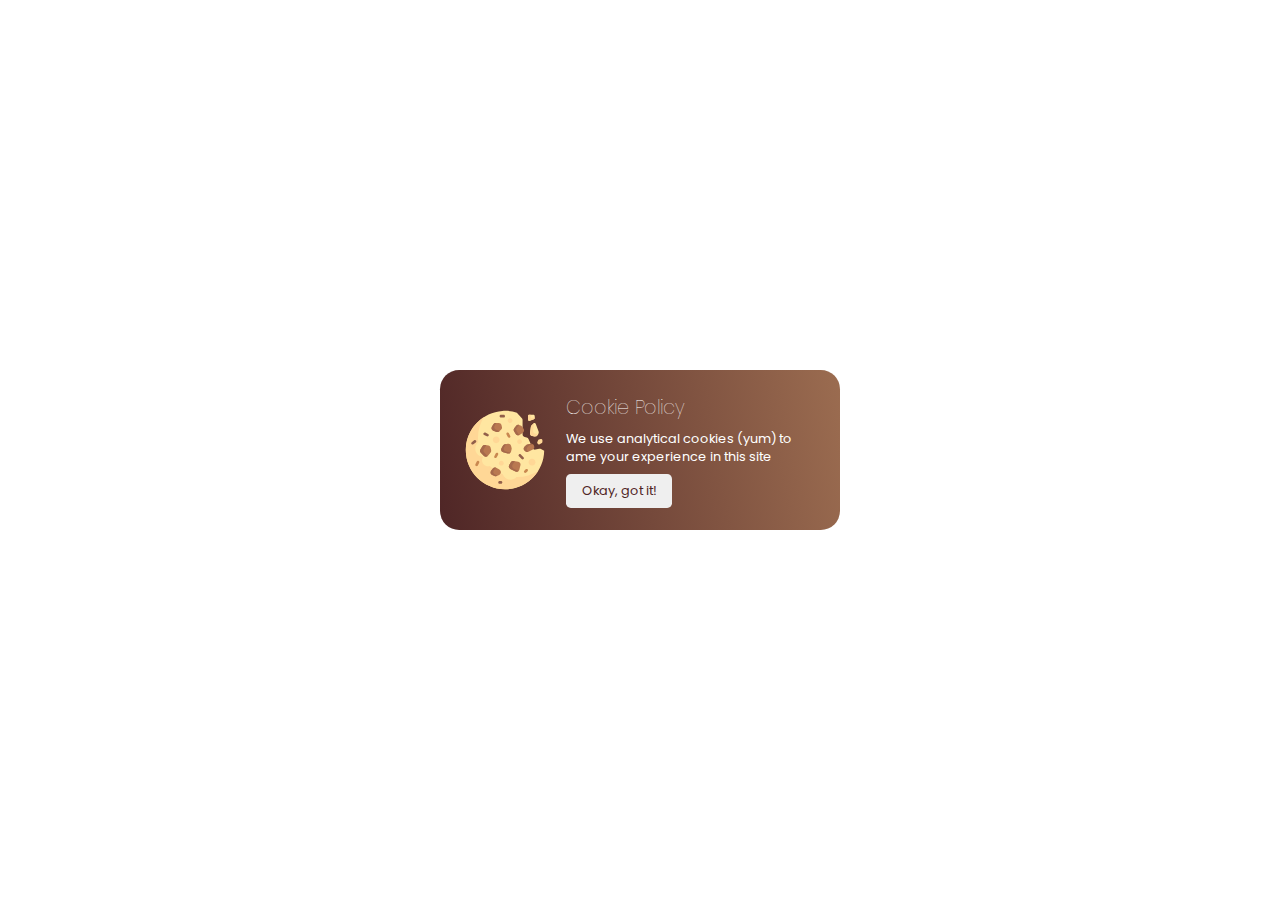
<file: Cookie Popup Starter/index.html>
<!DOCTYPE html>
<html lang="en">
  <head>
    <meta charset="UTF-8" />
    <meta http-equiv="X-UA-Compatible" content="IE=edge" />
    <meta name="viewport" content="width=device-width, initial-scale=1.0" />
    <title>Cookie Popup</title>
    <link rel="preconnect" href="https://fonts.googleapis.com" />
    <link rel="preconnect" href="https://fonts.gstatic.com" crossorigin />
    <link
      href="https://fonts.googleapis.com/css2?family=Poppins:wght@300;400&display=swap"
      rel="stylesheet"
    />
    <link rel="stylesheet" href="./style.css" />
  </head>
  <body>
    <div class="cookie-container">
      <svg
        class="cookie"
        width="98"
        height="98"
        viewBox="0 0 98 98"
        fill="none"
        xmlns="http://www.w3.org/2000/svg"
      >
        <g id="cookies-svgrepo-com 1" clip-path="url(#clip0_1_4)">
          <g>
            <path
              id="Vector"
              d="M91.8045 47.5377L87.1455 48.4694C85.5951 48.7795 84.0369 47.9731 83.3947 46.5282L78.4042 35.2991C77.9817 34.3484 77.1449 33.6456 76.1358 33.3931L73.5359 32.7433C72.0315 32.3672 70.9763 31.0157 70.9763 29.4649V11.4467C70.9763 10.6047 70.6618 9.79291 70.0947 9.17046L63.8177 2.28251C58.1584 0.490378 52.0579 -0.309126 45.7154 0.108522C21.3389 1.71442 1.5917 21.5441 0.104278 45.9279C-1.6312 74.382 20.9314 98 49.0105 98C75.7926 98 97.5423 76.5099 97.9894 49.8343L93.9787 47.829C93.3065 47.4927 92.5414 47.3903 91.8045 47.5377Z"
              fill="#FFE6A1"
            />
            <g id="Group">
              <path
                id="Vector_2"
                d="M64.2174 82.793C63.92 82.793 63.6269 82.7759 63.3308 82.7706C61.4742 84.8533 58.7788 86.1722 55.7691 86.1722C51.3361 86.1722 47.5777 83.3222 46.2001 79.3586C40.1366 76.9589 34.6673 73.3888 30.0709 68.9198C29.3755 69.1294 28.6534 69.2757 27.8896 69.2757C23.6904 69.2757 20.2862 65.8715 20.2862 61.6722C20.2862 60.2057 20.7211 58.8484 21.4404 57.687C21.3889 57.5949 21.334 57.5055 21.2829 57.4131C16.0087 57.0555 11.8381 52.6752 11.8381 47.3103C11.8381 44.1484 13.2863 41.3261 15.5547 39.4668C15.3397 37.6042 15.2174 35.7135 15.2174 33.793C15.2174 24.1559 18.0108 15.1764 22.8157 7.59825C9.11365 16.2858 0.0105591 31.5751 0.0105591 49C0.0105591 76.062 21.9486 98 49.0106 98C66.4354 98 81.7246 88.8969 90.4123 75.1949C82.8342 79.9998 73.8547 82.793 64.2174 82.793Z"
                fill="#FFD796"
              />
              <path
                id="Vector_3"
                d="M38.0279 40.5517C40.3608 40.5517 42.252 38.6605 42.252 36.3276C42.252 33.9946 40.3608 32.1034 38.0279 32.1034C35.6949 32.1034 33.8037 33.9946 33.8037 36.3276C33.8037 38.6605 35.6949 40.5517 38.0279 40.5517Z"
                fill="#FFD796"
              />
              <path
                id="Vector_4"
                d="M82.8037 68.431C85.1367 68.431 87.0279 66.5398 87.0279 64.2068C87.0279 61.8739 85.1367 59.9827 82.8037 59.9827C80.4708 59.9827 78.5796 61.8739 78.5796 64.2068C78.5796 66.5398 80.4708 68.431 82.8037 68.431Z"
                fill="#FFD796"
              />
              <path
                id="Vector_5"
                d="M44.364 68.431C45.997 68.431 47.3209 67.1072 47.3209 65.4741C47.3209 63.8411 45.997 62.5173 44.364 62.5173C42.731 62.5173 41.4072 63.8411 41.4072 65.4741C41.4072 67.1072 42.731 68.431 44.364 68.431Z"
                fill="#FFD796"
              />
              <path
                id="Vector_6"
                d="M67.1744 41.3964C68.8075 41.3964 70.1313 40.0726 70.1313 38.4395C70.1313 36.8065 68.8075 35.4827 67.1744 35.4827C65.5414 35.4827 64.2176 36.8065 64.2176 38.4395C64.2176 40.0726 65.5414 41.3964 67.1744 41.3964Z"
                fill="#FFD796"
              />
              <path
                id="Vector_7"
                d="M55.3469 15.2068C56.9799 15.2068 58.3037 13.883 58.3037 12.25C58.3037 10.617 56.9799 9.29315 55.3469 9.29315C53.7138 9.29315 52.39 10.617 52.39 12.25C52.39 13.883 53.7138 15.2068 55.3469 15.2068Z"
                fill="#FFD796"
              />
            </g>
            <g id="Group_2">
              <path
                id="Vector_8"
                d="M46.5517 43.5231L44.5984 46.7787C43.4308 48.7246 44.4752 51.2454 46.6765 51.7957L52.4907 53.2492C54.3014 53.7019 56.1362 52.6011 56.5887 50.7904L57.2538 48.1299C57.3884 47.5916 57.3884 47.0289 57.2538 46.4907L56.5506 43.6776C56.1132 41.9275 54.3783 40.8296 52.6095 41.1834L48.7868 41.9478C47.8531 42.1348 47.0417 42.7068 46.5517 43.5231Z"
                fill="#B97850"
              />
              <path
                id="Vector_9"
                d="M56.3045 64.4413L54.2673 67.8365C53.2546 69.5245 53.8931 71.7175 55.6537 72.5977L62.1389 75.8403C64.0725 76.8073 66.4042 75.7347 66.9286 73.6375L67.5967 70.9654L68.3774 67.8419C68.8634 65.8979 67.5607 63.9603 65.5767 63.6769L59.6797 62.8343C58.3341 62.6421 57.0039 63.2755 56.3045 64.4413Z"
                fill="#B97850"
              />
              <path
                id="Vector_10"
                d="M20.7509 44.2834L18.2648 48.4271C17.467 49.7568 17.6766 51.4588 18.7729 52.5554L22.6857 56.4683C24.1099 57.8926 26.4558 57.7626 27.7141 56.1898L31.0685 51.9967C31.7273 51.1732 31.9639 50.0893 31.708 49.066L30.9429 46.0058C30.6262 44.7387 29.6079 43.7679 28.3274 43.5116L24.3113 42.7085C22.911 42.4283 21.4857 43.0587 20.7509 44.2834Z"
                fill="#B97850"
              />
              <path
                id="Vector_11"
                d="M34.5088 16.8474L32.5917 20.0427C31.4794 21.8965 32.3699 24.3036 34.4208 24.9873L38.581 26.3741C39.7953 26.7787 41.134 26.4627 42.0391 25.5577L44.2784 23.3184C45.1177 22.4791 45.4552 21.2608 45.1673 20.1093L44.5816 17.7667C44.2055 16.2621 42.8538 15.2066 41.303 15.2066H37.4063C36.2196 15.2068 35.1196 15.8297 34.5088 16.8474Z"
                fill="#B97850"
              />
              <path
                id="Vector_12"
                d="M75.3214 42.965L73.3655 44.921C72.0459 46.2405 72.0459 48.3802 73.3655 49.7L74.3227 50.6572C75.3513 51.6858 76.9224 51.9408 78.2235 51.2902L83.7584 48.5228C85.175 47.8144 85.9098 46.2173 85.5257 44.6807L85.2749 43.678C84.8376 41.9279 83.1027 40.83 81.3339 41.1838L77.0485 42.0409C76.3941 42.1714 75.7933 42.4932 75.3214 42.965Z"
                fill="#B97850"
              />
              <path
                id="Vector_13"
                d="M62.7562 18.8451L60.512 21.8375C59.6876 22.9366 59.6108 24.4257 60.3177 25.6038L62.3943 29.0646C63.3869 30.7192 65.5611 31.208 67.1664 30.1379L71.3831 27.3267C72.9974 26.2506 73.376 24.0393 72.2121 22.4874L69.9198 19.431C69.5073 18.8811 68.9371 18.4699 68.285 18.2527L66.5282 17.667C65.1482 17.2067 63.6288 17.6813 62.7562 18.8451Z"
                fill="#B97850"
              />
              <path
                id="Vector_14"
                d="M33.8385 72.2339L31.632 74.992C30.2154 76.7627 30.9104 79.3984 33.0158 80.2408L35.9798 81.4263C36.7856 81.7487 37.6842 81.7487 38.4899 81.4263L41.8161 80.0957C43.809 79.2987 44.5636 76.8695 43.373 75.0835L42.8017 74.2266C42.4753 73.7372 42.0272 73.3417 41.5013 73.0785L37.989 71.3224C36.5632 70.6098 34.8338 70.9897 33.8385 72.2339Z"
                fill="#B97850"
              />
            </g>
            <g id="Group_3">
              <path
                id="Vector_15"
                d="M26.8788 56.0669L22.9661 52.1542C21.8697 51.0578 21.6599 49.3556 22.4579 48.0261L24.9441 43.8824C25.1561 43.529 25.4364 43.2421 25.7462 42.9956L24.3115 42.7089C22.9111 42.4288 21.4857 43.0593 20.7509 44.2837L18.2648 48.4275C17.467 49.7572 17.6766 51.4592 18.7729 52.5558L22.6857 56.4685C24.0058 57.7886 26.107 57.7568 27.4105 56.4951C27.2237 56.3712 27.0438 56.2321 26.8788 56.0669Z"
                fill="#A5694B"
              />
              <path
                id="Vector_16"
                d="M41.9655 25.1711L37.8052 23.7845C35.7545 23.1008 34.8637 20.6937 35.9762 18.8399L37.8933 15.6446C37.9907 15.4819 38.1195 15.3481 38.2403 15.2068H37.4062C36.2193 15.2068 35.1192 15.8297 34.5085 16.8476L32.5913 20.0427C31.4789 21.8965 32.3693 24.3036 34.4204 24.9873L38.5806 26.3741C39.7949 26.7787 41.1336 26.4627 42.0388 25.5577L42.3536 25.2428C42.2242 25.2161 42.0929 25.2136 41.9655 25.1711Z"
                fill="#A5694B"
              />
              <path
                id="Vector_17"
                d="M55.6969 52.2776L49.8828 50.8241C47.6812 50.2736 46.6369 47.753 47.8047 45.8072L49.758 42.5515C49.9905 42.1639 50.2995 41.8368 50.6557 41.5744L48.7868 41.9482C47.8533 42.1348 47.0415 42.707 46.5517 43.5235L44.5984 46.7791C43.4308 48.725 44.4752 51.2458 46.6765 51.7961L52.4907 53.2496C53.7155 53.5559 54.9405 53.1401 55.7519 52.2859C55.7335 52.2813 55.7153 52.2822 55.6969 52.2776Z"
                fill="#A5694B"
              />
              <path
                id="Vector_18"
                d="M65.5507 28.7724L63.4741 25.3116C62.7673 24.1335 62.844 22.6447 63.6684 21.5453L65.9126 18.553C66.1584 18.2251 66.4635 17.9683 66.7943 17.7552L66.528 17.6666C65.148 17.2067 63.6286 17.6813 62.7558 18.8449L60.5117 21.8372C59.6873 22.9364 59.6106 24.4254 60.3175 25.6035L62.394 29.0643C63.3834 30.7132 65.5457 31.2023 67.1493 30.1463C66.5068 29.8789 65.9379 29.4176 65.5507 28.7724Z"
                fill="#A5694B"
              />
              <path
                id="Vector_19"
                d="M77.0347 50.4321C75.715 49.1123 75.715 46.9728 77.0347 45.6531L78.9907 43.6971C79.4623 43.2255 80.0632 42.9037 80.7176 42.773L84.3246 42.0516C83.5529 41.3181 82.4509 40.96 81.3337 41.1835L77.0483 42.0407C76.3941 42.1716 75.7933 42.4931 75.3214 42.9648L73.3655 44.9207C72.0459 46.2405 72.0459 48.38 73.3655 49.6998L74.3227 50.657C75.2876 51.6219 76.7231 51.8747 77.9718 51.3696L77.0347 50.4321Z"
                fill="#A5694B"
              />
              <path
                id="Vector_20"
                d="M59.8399 72.3143C58.0794 71.434 57.4406 69.241 58.4536 67.553L60.4907 64.158C60.7579 63.713 61.1355 63.3756 61.552 63.1021L59.6801 62.8347C58.3341 62.6423 57.004 63.2755 56.3046 64.4413L54.2675 67.8365C53.2548 69.5245 53.8933 71.7175 55.6539 72.5977L62.1391 75.8403C63.4317 76.4867 64.8904 76.2077 65.8797 75.3345L59.8399 72.3143Z"
                fill="#A5694B"
              />
              <path
                id="Vector_21"
                d="M39.359 80.8615L36.3951 79.6759C34.2898 78.8339 33.5948 76.1979 35.0113 74.4272L37.2178 71.669C37.3579 71.4939 37.5152 71.3408 37.6814 71.2006C36.3212 70.6798 34.764 71.0768 33.8385 72.2339L31.632 74.992C30.2154 76.7627 30.9104 79.3984 33.0158 80.2408L35.9798 81.4263C36.7856 81.7487 37.6842 81.7487 38.4899 81.4263L39.6722 80.9534C39.5675 80.9229 39.4609 80.9023 39.359 80.8615Z"
                fill="#A5694B"
              />
            </g>
            <path
              id="Vector_22"
              d="M13.5258 69.2741C13.2725 69.2741 13.0141 69.2165 12.7718 69.0959C11.9369 68.6785 11.5985 67.6638 12.0162 66.8289L13.7059 63.4496C14.1235 62.6147 15.1357 62.2798 15.9729 62.694C16.8078 63.1116 17.1462 64.1261 16.7286 64.961L15.0388 68.3402C14.7427 68.9325 14.1463 69.2741 13.5258 69.2741Z"
              fill="#C98850"
            />
            <path
              id="Vector_23"
              d="M43.9415 91.2413H42.2517C41.3186 91.2413 40.562 90.4856 40.562 89.5515C40.562 88.6176 41.3186 87.8618 42.2517 87.8618H43.9415C44.8746 87.8618 45.6312 88.6175 45.6312 89.5515C45.6312 90.4856 44.8746 91.2413 43.9415 91.2413Z"
              fill="#925F4A"
            />
            <path
              id="Vector_24"
              d="M37.1812 59.1378C36.928 59.1378 36.6696 59.0802 36.4273 58.9596C35.5924 58.542 35.254 57.5273 35.6716 56.6926L37.3613 53.3133C37.778 52.4801 38.7904 52.1435 39.6284 52.5577C40.4633 52.9753 40.8017 53.9898 40.384 54.8247L38.6943 58.204C38.3982 58.7964 37.8016 59.1378 37.1812 59.1378Z"
              fill="#C98850"
            />
            <g id="Group_4">
              <path
                id="Vector_25"
                d="M27.0434 32.1034C26.7902 32.1034 26.5318 32.0458 26.2895 31.9252L22.9102 30.2355C22.0753 29.8178 21.7369 28.8034 22.1545 27.9685C22.5712 27.1353 23.5843 26.7969 24.4215 27.2128L27.8008 28.9023C28.6357 29.32 28.9741 30.3344 28.5565 31.1694C28.2604 31.7618 27.6638 32.1034 27.0434 32.1034Z"
                fill="#925F4A"
              />
              <path
                id="Vector_26"
                d="M47.321 8.4481H43.9417C43.0086 8.4481 42.252 7.69243 42.252 6.75837C42.252 5.82431 43.0086 5.06863 43.9417 5.06863H47.321C48.2541 5.06863 49.0107 5.82431 49.0107 6.75837C49.0107 7.69243 48.2541 8.4481 47.321 8.4481Z"
                fill="#925F4A"
              />
            </g>
            <path
              id="Vector_27"
              d="M54.0813 33.793C53.4607 33.793 52.8643 33.4515 52.5682 32.8591L50.8785 29.4798C50.4608 28.6449 50.7992 27.6301 51.6341 27.2128C52.4708 26.7969 53.4846 27.1353 53.9011 27.9685L55.5909 31.3478C56.0085 32.1827 55.6701 33.1975 54.8352 33.6148C54.5925 33.7354 54.3345 33.793 54.0813 33.793Z"
              fill="#C98850"
            />
            <g id="Group_5">
              <path
                id="Vector_28"
                d="M7.711 42.0667C7.4838 41.9547 7.27766 41.7888 7.11324 41.5734C6.54859 40.83 6.69387 39.7702 7.43748 39.2057L10.4468 36.9211C11.1896 36.3563 12.2487 36.5029 12.8145 37.2454C13.3791 37.9888 13.2338 39.0486 12.4902 39.613L9.48112 41.8975C8.95342 42.2979 8.26742 42.3408 7.711 42.0667Z"
                fill="#925F4A"
              />
              <path
                id="Vector_29"
                d="M70.9761 60.8276C70.5437 60.8276 70.1113 60.6626 69.7815 60.3326L66.4023 56.9533C65.7423 56.2933 65.7423 55.2239 66.4023 54.564C67.0622 53.904 68.1316 53.904 68.7916 54.564L72.1709 57.9433C72.8308 58.6032 72.8308 59.6726 72.1709 60.3326C71.8407 60.6626 71.4083 60.8276 70.9761 60.8276Z"
                fill="#925F4A"
              />
            </g>
            <path
              id="Vector_30"
              d="M74.3554 77.7242C73.9231 77.7242 73.4907 77.5592 73.1609 77.2292C72.5009 76.5692 72.5009 75.4998 73.1609 74.8399L74.8506 73.1501C75.5106 72.4902 76.58 72.4902 77.2399 73.1501C77.8999 73.8101 77.8999 74.8795 77.2399 75.5395L75.5502 77.2292C75.22 77.5592 74.7878 77.7242 74.3554 77.7242Z"
              fill="#C98850"
            />
          </g>
          <g id="crumbs">
            <g id="Group_6">
              <path
                id="Vector_31"
                d="M77.7346 6.75855V11.0215C77.7346 12.2171 78.9418 13.0344 80.0518 12.5903L85.1208 10.5627C85.7622 10.3061 86.1829 9.68477 86.1829 8.99398V6.75855C86.1829 5.82545 85.4263 5.06882 84.4932 5.06882H79.4242C78.4912 5.06882 77.7346 5.82545 77.7346 6.75855Z"
                fill="#FFE6A1"
              />
              <path
                id="Vector_32"
                d="M81.347 20.0793L80.2688 27.6272C80.0152 29.4027 81.1929 31.0671 82.9514 31.4187L86.0458 32.0376C87.3887 32.3063 88.7607 31.7378 89.5204 30.5984L90.6842 28.8528C91.2869 27.9484 91.4182 26.8093 91.0366 25.7918L87.5114 16.3916C87.0729 15.2225 85.5732 14.8977 84.6903 15.7807L82.3031 18.1677C81.7859 18.6847 81.4506 19.3556 81.347 20.0793Z"
                fill="#FFE6A1"
              />
            </g>
            <g id="Group_7">
              <path
                id="Vector_33"
                d="M89.818 29.0361L86.7235 28.4173C84.9649 28.0655 83.7874 26.401 84.041 24.6258L85.1192 17.078C85.2154 16.4049 85.5294 15.7901 85.986 15.2897C85.5274 15.2666 85.0566 15.4141 84.6904 15.7801L82.303 18.1673C81.786 18.6843 81.4505 19.3552 81.3473 20.0789L80.2691 27.6266C80.0155 29.4023 81.1932 31.0666 82.9517 31.4182L86.0461 32.037C87.3889 32.3054 88.7611 31.7373 89.5208 30.5978L90.5388 29.0708C90.2992 29.0756 90.0594 29.0846 89.818 29.0361Z"
                fill="#FFD796"
              />
              <path
                id="Vector_34"
                d="M83.4311 9.21085C82.3212 9.65472 81.114 8.83741 81.114 7.64208V5.06882H79.4242C78.4911 5.06882 77.7345 5.82545 77.7345 6.75855V11.0215C77.7345 12.2171 78.9417 13.0344 80.0517 12.5903L85.1207 10.5627C85.7621 10.3061 86.1828 9.68496 86.1828 8.99398V8.11026L83.4311 9.21085Z"
                fill="#FFD796"
              />
              <path
                id="Vector_35"
                d="M90.4047 36.8501L89.4059 38.8476C89.1682 39.3233 89.1682 39.8831 89.4059 40.3588L89.8616 41.2706C90.3162 42.1796 91.4645 42.4847 92.3101 41.921L95.034 40.1052C95.5041 39.7916 95.7864 39.2641 95.7864 38.6993V36.8788C95.7864 35.7256 94.6566 34.9112 93.5625 35.276L91.3814 36.0029C90.9565 36.1444 90.6051 36.4491 90.4047 36.8501Z"
                fill="#FFD796"
              />
            </g>
          </g>
        </g>
      </svg>
      <div class="text">
        <h2 class="cookie-title">Cookie Policy</h2>
        <p class="cookie-subtitle">
          We use analytical cookies (yum) to ame your experience in this site
        </p>
        <button>Okay, got it!</button>
      </div>
    </div>
    <script
      src="https://cdnjs.cloudflare.com/ajax/libs/gsap/3.8.0/gsap.min.js"
      integrity="sha512-eP6ippJojIKXKO8EPLtsUMS+/sAGHGo1UN/38swqZa1ypfcD4I0V/ac5G3VzaHfDaklFmQLEs51lhkkVaqg60Q=="
      crossorigin="anonymous"
      referrerpolicy="no-referrer"
    ></script>
    <script src="app.js"></script>
  </body>
</html>
</file>
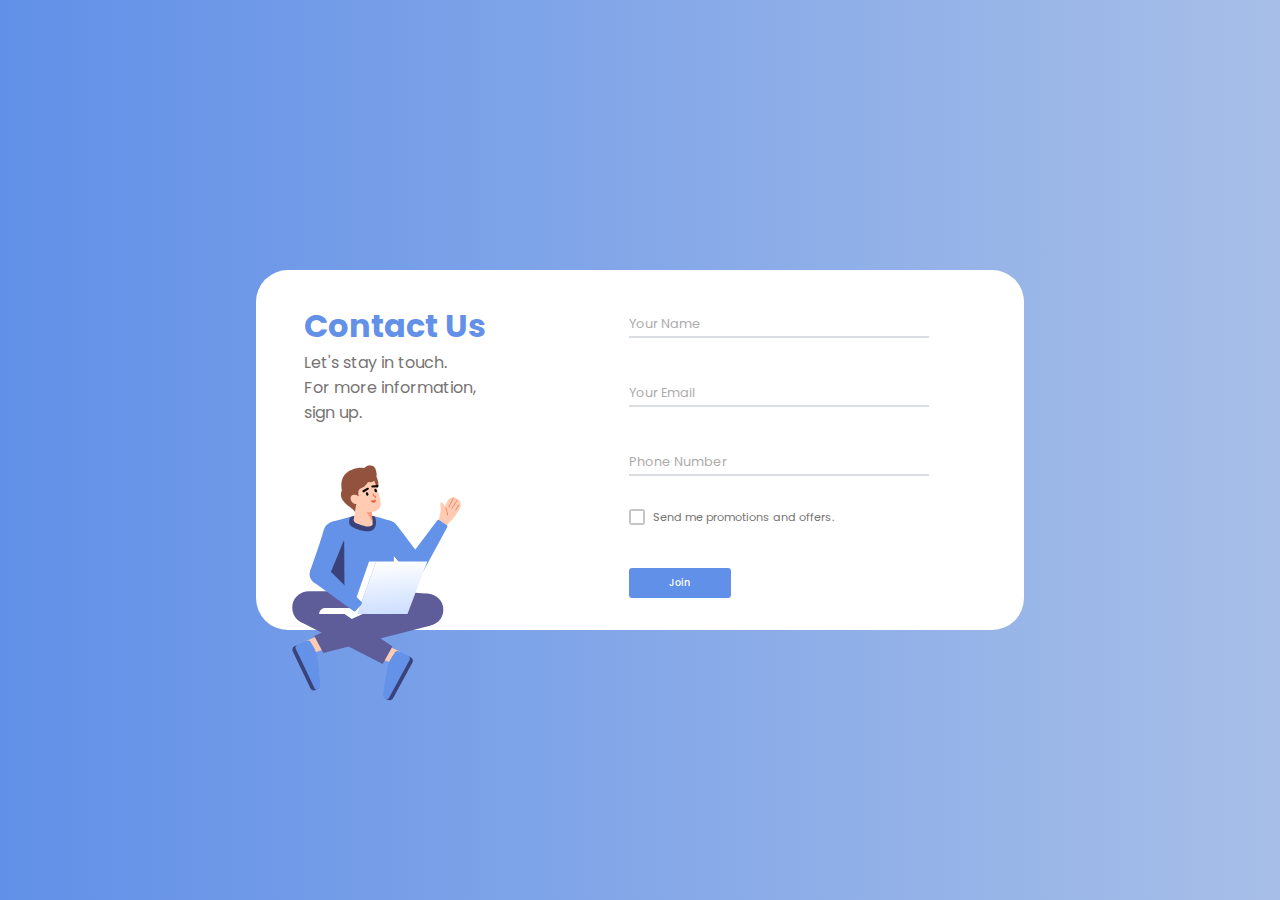
<file: Forms Starter/index.html>
<!DOCTYPE html>
<html lang="en">
  <head>
    <meta charset="UTF-8" />
    <meta http-equiv="X-UA-Compatible" content="IE=edge" />
    <meta name="viewport" content="width=device-width, initial-scale=1.0" />
    <link rel="preconnect" href="https://fonts.googleapis.com" />
    <link rel="preconnect" href="https://fonts.gstatic.com" crossorigin />
    <link
      href="https://fonts.googleapis.com/css2?family=Poppins:wght@400;500&display=swap"
      rel="stylesheet"
    />
    <link rel="stylesheet" href="./style.css" />
    <title>Forms</title>
  </head>
  <body>
    <form>
      <div class="contact-left">
        <h1 class="title">Contact Us</h1>
        <p class="description">
          Let's stay in touch.<br />
          For more information, <br />
          sign up.
        </p>
      </div>
      <div class="contact-right">
        <div class="input-container">
          <p class="placeholder">Your Name</p>
          <input
            type="text"
            name="name"
            autocomplete="false"
            class="input-name input"
          />
          <svg
            class="line-svg"
            height="2"
            viewBox="0 0 300 2"
            fill="none"
            xmlns="http://www.w3.org/2000/svg"
          >
            <path
              class="elastic-line"
              d="M0 0.999512C0 0.999512 60.5 0.999512 150 0.999512C239.5 0.999512 300 0.999512 300 0.999512"
              stroke="#D1D4DA"
              stroke-width="2"
            />
          </svg>
        </div>
        <div class="input-container">
          <p class="placeholder">Your Email</p>
          <input
            type="email"
            name="email"
            autocomplete="false"
            class="input-email input"
          />
          <svg
            class="line-svg"
            height="2"
            viewBox="0 0 300 2"
            fill="none"
            xmlns="http://www.w3.org/2000/svg"
          >
            <path
              class="elastic-line"
              d="M0 0.999512C0 0.999512 60.5 0.999512 150 0.999512C239.5 0.999512 300 0.999512 300 0.999512"
              stroke="#D1D4DA"
              stroke-width="2"
            />
          </svg>
        </div>
        <div class="input-container">
          <p class="placeholder">Phone Number</p>
          <input
            type="tel"
            name="tel"
            autocomplete="false"
            class="input-number input"
          />
          <svg
            class="line-svg"
            height="2"
            viewBox="0 0 300 2"
            fill="none"
            xmlns="http://www.w3.org/2000/svg"
          >
            <path
              class="elastic-line"
              d="M0 0.999512C0 0.999512 60.5 0.999512 150 0.999512C239.5 0.999512 300 0.999512 300 0.999512"
              stroke="#D1D4DA"
              stroke-width="2"
            />
          </svg>
        </div>
        <div class="promo-container">
          <div class="checkbox-container">
            <span class="checkmark"></span>
            <div class="checkbox-fill"></div>
            <input type="checkbox" class="checkbox" name="checkbox" id="" />
            <svg
              width="19"
              height="16"
              viewBox="0 0 19 16"
              fill="none"
              xmlns="http://www.w3.org/2000/svg"
              class="tick-mark"
            >
              <path
                class="elastic-line"
                d="M2 8.5L6.5 13L17.5 2"
                stroke="white"
                stroke-width="4"
              />
            </svg>
          </div>
          <label for="checkbox" class="checkbox-label"
            >Send me promotions and offers.</label
          >
        </div>
        <button>Join</button>
      </div>
      <svg
        id="character"
        width="241"
        height="336"
        viewBox="0 0 241 336"
        fill="none"
        xmlns="http://www.w3.org/2000/svg"
      >
        <g>
          <path
            id="Vector"
            d="M6.93007 256.814L36.743 319.182L33.0458 320.95C31.7976 321.546 30.3642 321.623 29.0604 321.162C27.7565 320.702 26.6886 319.742 26.0927 318.495L0.776193 265.535C0.180297 264.288 0.103706 262.854 0.563854 261.55C1.0247 260.246 1.98468 259.179 3.23217 258.582L6.93007 256.814Z"
            fill="#3A4279"
          />
          <path
            id="Vector_2"
            d="M39.3886 242.73L18.8135 251.236L30.3562 267.559L48.5964 261.993L39.3886 242.73Z"
            fill="#FFCCB3"
          />
          <path
            id="Vector_3"
            d="M26.2462 251.887C26.2462 251.887 34.279 264.295 35.4909 271.227C36.7022 278.16 40.8526 313.227 39.736 316.388C38.9333 318.66 36.0179 319.635 34.1683 319.842C33.7624 319.885 33.3531 319.801 32.9974 319.601C32.6416 319.401 32.3562 319.095 32.1822 318.726L5.11971 262.113C4.66722 261.168 4.60389 260.084 4.94222 259.093C5.28124 258.102 5.99478 257.284 6.93109 256.814C10.6749 254.933 16.4021 252.114 18.8135 251.236C22.5406 249.88 25.0008 249.888 26.2462 251.887Z"
            fill="#6392E8"
          />
          <path
            id="Vector_4"
            d="M171.896 281.568L143.936 333.181C143.278 334.397 142.163 335.301 140.838 335.695C139.512 336.089 138.084 335.94 136.869 335.282L133.265 333.33L166.191 272.548L169.795 274.501C171.011 275.159 171.916 276.274 172.31 277.599C172.704 278.924 172.556 280.352 171.896 281.568Z"
            fill="#3A4279"
          />
          <path
            id="Vector_5"
            d="M134.488 256.843L154.607 266.377L142.254 282.096L124.318 275.616L134.488 256.843Z"
            fill="#FFCCB3"
          />
          <path
            id="Vector_6"
            d="M147.15 266.652C147.15 266.652 138.5 278.637 136.94 285.499C135.38 292.362 129.463 327.174 130.418 330.388C131.105 332.698 133.967 333.819 135.804 334.118C136.207 334.182 136.62 334.119 136.986 333.937C137.351 333.756 137.651 333.465 137.844 333.105L167.733 277.931C168.232 277.011 168.351 275.931 168.063 274.925C167.774 273.917 167.103 273.064 166.192 272.547C162.548 270.48 156.97 267.375 154.606 266.377C150.952 264.834 148.495 264.717 147.15 266.652Z"
            fill="#6392E8"
          />
          <path
            id="Vector_7"
            d="M195.099 183.321C195.099 183.321 202.801 221.569 196.824 229.063L44.5191 268.062L31.5312 243.734L120.47 203.376L138.282 178.962L195.099 183.321Z"
            fill="#5E5D9A"
          />
          <path
            id="Vector_8"
            d="M83.8226 181.09C83.8226 181.09 40.7559 178.754 19.4095 180.63C5.66418 181.838 0.709057 217.012 11.6781 223.411L129.4 283.687L143.272 258.619L67.3311 207.215L121.661 199.573L83.8226 181.09Z"
            fill="#5E5D9A"
          />
          <path
            id="Vector_9"
            d="M23.0297 226.405C35.7482 226.405 46.0587 216.095 46.0587 203.376C46.0587 190.657 35.7482 180.347 23.0297 180.347C10.3105 180.347 0 190.657 0 203.376C0 216.095 10.3105 226.405 23.0297 226.405Z"
            fill="#5E5D9A"
          />
          <path
            id="Vector_10"
            d="M192.998 229.379C205.717 229.379 216.028 219.069 216.028 206.349C216.028 193.631 205.717 183.32 192.998 183.32C180.279 183.32 169.969 193.631 169.969 206.349C169.969 219.069 180.279 229.379 192.998 229.379Z"
            fill="#5E5D9A"
          />
          <path
            id="Vector_11"
            d="M141.342 109.706C149.635 106.928 154.106 97.9532 151.329 89.6601C148.551 81.367 139.576 76.8957 131.283 79.6733C122.99 82.4509 118.518 91.4262 121.296 99.7193C124.074 108.012 133.049 112.484 141.342 109.706Z"
            fill="#6392E8"
          />
          <path
            id="Vector_12"
            d="M139.933 122.545C139.517 120.042 138.686 115.035 137.792 110.472L133.037 88.3867C133.037 88.3867 145.806 107.259 151.689 120.404C156.046 130.255 161.1 140.295 161.936 148.789L151.903 136.822L141.172 124.033L139.933 122.545Z"
            fill="#3A4279"
          />
          <path
            id="Vector_13"
            d="M223.729 59.417L230.689 46.5684L223.729 59.417Z"
            fill="#E56441"
          />
          <path
            id="Vector_14"
            d="M228.289 61.4987L235.874 49.5327L228.289 61.4987Z"
            fill="#E56441"
          />
          <path
            id="Vector_15"
            d="M233.708 63.7991L238.043 56.5522L233.708 63.7991Z"
            fill="#E56441"
          />
          <path
            id="Vector_16"
            d="M222.009 70.7293C221.972 66.2809 219.303 60.897 219.303 60.897L222.009 70.7293Z"
            fill="#E56441"
          />
          <g id="hand">
            <path
              id="Vector_17"
              d="M129.913 97.6787C127.487 85.7009 133.193 86.01 135.092 84.1054C135.092 84.1054 142.215 78.2313 147.643 83.7071C153.388 89.499 186.322 134.491 186.322 134.491L165.715 153.443L161.842 148.821L151.808 136.855L141.077 124.065L139.744 122.609L125.267 106.211C125.267 106.211 131.285 103.984 129.913 97.6787Z"
              fill="#6392E8"
            />
            <path
              id="Vector_18"
              d="M206.904 83.8368C211.801 74.906 209.448 73.3898 211.531 68.308C213.583 63.3494 209.939 51.0583 213.428 52.734C216.916 54.4103 217.995 58.8642 217.995 58.8642C220.381 54.6442 222.578 46.8794 228.288 45.9904C234 45.1015 234.506 46.8989 237.743 49.5554C246.355 56.7207 235.373 67.4893 233.54 71.5903C232.361 74.1604 223.696 81.9969 222.736 83.7101L218.375 90.0359L206.904 83.8368Z"
              fill="#FFCCB3"
            />
            <path
              id="Vector_19"
              d="M223.729 59.417L230.689 46.5684"
              stroke="#E56441"
              stroke-width="0.94666"
              stroke-linecap="round"
            />
            <path
              id="Vector_20"
              d="M228.289 61.4987L235.874 49.5327"
              stroke="#E56441"
              stroke-width="0.94666"
              stroke-linecap="round"
            />
            <path
              id="Vector_21"
              d="M233.708 63.7991L238.043 56.5522"
              stroke="#E56441"
              stroke-width="0.94666"
              stroke-linecap="round"
            />
            <path
              id="Vector_22"
              d="M222.009 70.7293C221.972 66.2809 219.303 60.897 219.303 60.897"
              stroke="#E56441"
              stroke-width="0.94666"
              stroke-linecap="round"
            />
            <path
              id="Vector_23"
              d="M165.542 134.132L207.445 78.3291C207.711 78.0012 208.091 77.784 208.508 77.7193C208.926 77.6539 209.354 77.7458 209.707 77.9776L220.68 85.2334C221.201 85.5871 221.572 86.1217 221.722 86.7329C221.872 87.3448 221.788 87.9908 221.488 88.5443L187.791 150.688L165.542 134.132Z"
              fill="#6392E8"
            />
          </g>
          <path
            id="Vector_24"
            d="M175.722 157.701C183.472 157.701 189.754 151.419 189.754 143.669C189.754 135.92 183.472 129.637 175.722 129.637C167.972 129.637 161.689 135.92 161.689 143.669C161.689 151.419 167.972 157.701 175.722 157.701Z"
            fill="#6392E8"
          />
          <path
            id="Vector_25"
            d="M113.496 71.77C113.496 71.77 137.01 77.9928 141.047 79.6079C145.084 81.2222 145.352 87.681 145.622 92.256C145.89 96.8304 144.987 199.573 144.987 199.573L92.9462 197.572L54.0278 174.79C54.0278 174.79 55.7194 93.2682 56.2583 89.5007C56.7964 85.7332 52.5673 82.4885 57.1514 80.5922L86.619 72.808L113.496 71.77Z"
            fill="#6392E8"
          />
          <path
            id="Vector_26"
            d="M74.3373 108.371L74.7563 184.281L52.3838 159.345L63.2081 106.009L74.3373 108.371Z"
            fill="#3A4279"
          />
          <path
            id="Vector_27"
            d="M82.7832 73.9679C82.7832 73.9679 79.4543 80.6634 82.7832 85.2816C86.1122 89.8998 99.4391 94.3857 108.544 94.2541C117.648 94.1219 122.472 85.4417 118.345 73.2885L103.266 69.0518L86.6211 72.8081L82.7832 73.9679Z"
            fill="#3A4279"
          />
          <path
            id="Vector_28"
            d="M120.472 16.2686C120.472 16.2686 127.029 30.4162 120.036 33.3386C113.043 36.261 113.858 16.9549 120.472 16.2686Z"
            fill="#93523E"
          />
          <path
            id="Vector_29"
            d="M113.076 61.5408L114.973 82.929C114.973 82.929 116.792 85.7964 109.71 87.3021C105.154 88.2711 92.8863 83.4378 90.5069 81.9878C89.4947 81.4504 88.7018 80.5767 88.2646 79.5179C87.8274 78.4591 87.7724 77.2805 88.1108 76.1862C88.834 73.568 91.8309 51.7642 91.8309 51.7642L113.076 61.5408Z"
            fill="#FFCCB3"
          />
          <path
            id="Vector_30"
            d="M113.442 65.6639L102.143 60.0815L114.74 80.2919L113.442 65.6639Z"
            fill="#FF967C"
          />
          <path
            id="Vector_31"
            d="M116.708 20.3631C116.708 20.3631 123.339 36.9939 125.744 48.6612C128.171 60.4316 124.299 63.3714 119.189 65.1027C115.16 66.4678 108.725 67.5566 104.347 66.1866C96.3651 63.6874 88.5558 56.4747 86.6881 54.9933C83.7963 52.6995 80.9407 42.295 85.1795 36.4085C89.4183 30.5226 106.118 12.0248 116.708 20.3631Z"
            fill="#FFCCB3"
          />
          <path
            id="eye"
            d="M108.17 43.3188C109.052 42.9721 109.337 41.5993 108.807 40.2537C108.278 38.9074 107.134 38.0978 106.252 38.4444C105.37 38.7911 105.084 40.1639 105.613 41.5102C106.143 42.8559 107.288 43.6662 108.17 43.3188Z"
            fill="#080B09"
          />
          <path
            id="eye"
            d="M120.291 38.4621C121.173 38.1154 121.458 36.7427 120.928 35.3963C120.399 34.0507 119.255 33.2404 118.373 33.5877C117.491 33.9344 117.205 35.3072 117.735 36.6529C118.264 37.9992 119.409 38.8088 120.291 38.4621Z"
            fill="#080B09"
          />
          <path
            id="Vector_32"
            d="M115.845 40.7588C115.845 40.7588 114.768 44.0181 117.032 43.7007C119.184 43.3227 120.643 44.3857 118.764 46.5695"
            fill="#E56441"
          />
          <path
            id="Vector_33"
            d="M115.845 40.7588C115.845 40.7588 114.768 44.0181 117.032 43.7007C119.184 43.3227 120.643 44.3857 118.764 46.5695"
            stroke="#E56441"
            stroke-width="0.94666"
            stroke-linecap="round"
          />
          <path
            id="Vector_34"
            d="M118.869 49.4505L118.88 49.4478L118.891 49.4443C118.922 49.4352 118.956 49.4338 118.987 49.4415C119.019 49.4492 119.048 49.4652 119.072 49.4881C119.096 49.5104 119.113 49.5397 119.122 49.571C119.131 49.6023 119.131 49.6357 119.123 49.6677L119.116 49.6949L119.113 49.7227C118.975 51.1491 118.62 51.9963 118.189 52.4732C117.772 52.9333 117.25 53.0865 116.658 53.0412C116.05 52.9953 115.383 52.7391 114.736 52.3876C114.097 52.0402 113.503 51.6134 113.044 51.2473C113.013 51.218 112.99 51.1811 112.977 51.1408C112.963 51.0976 112.962 51.0517 112.973 51.0085C112.984 50.9646 113.007 50.925 113.038 50.8929C113.07 50.8616 113.11 50.8393 113.154 50.8289L113.157 50.8275C114.907 50.3848 117.547 49.7624 118.869 49.4505Z"
            fill="#E56441"
            stroke="#E56441"
          />
          <path
            id="eyebrow"
            d="M100.491 37.62L100.657 37.8525C100.869 38.2124 101.215 38.4742 101.62 38.58C102.023 38.6858 102.453 38.628 102.815 38.4178L108.931 34.6496C109.235 34.479 109.464 34.2013 109.572 33.8706C109.68 33.5399 109.661 33.18 109.517 32.8633C109.437 32.6656 109.318 32.486 109.164 32.3377C109.011 32.1894 108.827 32.0753 108.626 32.0029C108.426 31.9312 108.211 31.9019 107.999 31.9186C107.786 31.9353 107.579 31.9966 107.392 32.0989L101.109 35.6353C100.936 35.7223 100.782 35.8435 100.656 35.9917C100.531 36.1393 100.436 36.3113 100.378 36.4965C100.321 36.6816 100.301 36.8765 100.321 37.0701C100.339 37.2629 100.398 37.4502 100.491 37.62Z"
            fill="#080B09"
          />
          <path
            id="eyebrow"
            d="M121.622 27.9549L114.443 28.6205C114.231 28.6427 114.026 28.7096 113.841 28.8175C113.657 28.9247 113.497 29.0702 113.373 29.2435C113.25 29.4168 113.164 29.6152 113.122 29.8241C113.08 30.0336 113.083 30.2494 113.131 30.4576C113.192 30.8001 113.38 31.1071 113.657 31.3173C113.935 31.5275 114.281 31.6264 114.628 31.5937L121.802 31.2136C122.219 31.1808 122.606 30.9838 122.878 30.6671C123.15 30.3503 123.286 29.9382 123.255 29.5212L123.26 29.2358C123.24 29.043 123.181 28.8557 123.087 28.6859C122.993 28.516 122.865 28.3671 122.713 28.248C122.56 28.1283 122.384 28.0406 122.197 27.9905C122.01 27.9403 121.814 27.9278 121.622 27.9549Z"
            fill="#080B09"
          />
          <path
            id="Vector_35"
            d="M108.475 23.6813C108.475 23.6813 104.892 30.4993 98.3918 32.5216C91.8912 34.5432 95.4437 44.8029 95.4437 44.8029C95.4437 44.8029 90.9863 40.3692 85.862 42.8648C80.7384 45.3612 84.6277 55.1566 91.7068 55.2819L89.7813 66.3046C89.7813 66.3046 86.1961 61.8395 82.4258 59.4504C78.6548 57.0619 65.1093 47.7879 71.0934 35.5749C71.0934 35.5749 66.4118 18.4248 79.2514 9.53365C92.091 0.641849 103.204 3.99724 103.204 3.99724C103.204 3.99724 106.265 -0.858349 113.36 0.133651C120.455 1.12565 122.091 13.9193 119.742 18.5466C117.392 23.1738 113.563 25.1404 108.475 23.6813Z"
            fill="#93523E"
          />
          <path
            id="Vector_36"
            d="M54.9838 92.0382C64.0127 83.8028 66.6789 88.8561 69.2888 89.507C69.2888 89.507 77.9877 92.6 76.0789 100.07C74.0615 107.975 52.3823 159.345 52.3823 159.345L25.5356 151.404L27.5113 145.706L32.6223 130.95L38.0815 115.172L38.6454 113.28L45.2754 92.435C45.2754 92.435 50.2786 96.4545 54.9838 92.0382Z"
            fill="#6392E8"
          />
          <path
            id="Vector_37"
            d="M72.8654 106.29C78.5535 99.6456 77.778 89.6484 71.1341 83.9609C64.4901 78.2727 54.4928 79.0482 48.8054 85.6922C43.1172 92.3362 43.892 102.333 50.5367 108.021C57.1806 113.709 67.1772 112.934 72.8654 106.29Z"
            fill="#6392E8"
          />
          <path
            id="Vector_38"
            d="M38.9384 169.606C46.6885 169.606 52.9712 163.324 52.9712 155.574C52.9712 147.824 46.6885 141.542 38.9384 141.542C31.1889 141.542 24.9062 147.824 24.9062 155.574C24.9062 163.324 31.1889 169.606 38.9384 169.606Z"
            fill="#6392E8"
          />
          <path
            id="Vector_39"
            d="M120.028 137.319L92.9779 212.26H38.5898C38.5898 209.972 39.499 207.777 41.1168 206.159C42.7354 204.541 44.9296 203.632 47.2178 203.632H86.5657L109.923 137.319H120.028Z"
            fill="white"
          />
          <path
            id="Vector_40"
            d="M120.026 137.319H192.999L164.777 212.26H92.9766L120.026 137.319Z"
            fill="url(#paint0_linear_277_145)"
          />
          <path
            id="Vector_41"
            d="M49.7255 146.728L99.5678 195.569C99.8581 195.876 100.024 196.28 100.034 196.703C100.043 197.126 99.8964 197.537 99.6207 197.858L90.992 207.787C90.5737 208.257 89.9952 208.556 89.3686 208.624C88.7428 208.692 88.1135 208.525 87.6039 208.155L30.4014 166.62L49.7255 146.728Z"
            fill="#6392E8"
          />
        </g>
        <defs>
          <linearGradient
            id="paint0_linear_277_145"
            x1="140.498"
            y1="137.141"
            x2="153.471"
            y2="296.846"
            gradientUnits="userSpaceOnUse"
          >
            <stop stop-color="white" />
            <stop offset="1" stop-color="#94B9FF" />
          </linearGradient>
        </defs>
      </svg>

      <div class="submitted">
        <p>
          Thanks for submitting.<br />
          You'll hear from us soon 👏
        </p>
      </div>
    </form>
    <script
      src="https://cdnjs.cloudflare.com/ajax/libs/gsap/3.8.0/gsap.min.js"
      integrity="sha512-eP6ippJojIKXKO8EPLtsUMS+/sAGHGo1UN/38swqZa1ypfcD4I0V/ac5G3VzaHfDaklFmQLEs51lhkkVaqg60Q=="
      crossorigin="anonymous"
      referrerpolicy="no-referrer"
    ></script>
    <script src="./app.js"></script>
  </body>
</html>
</file>
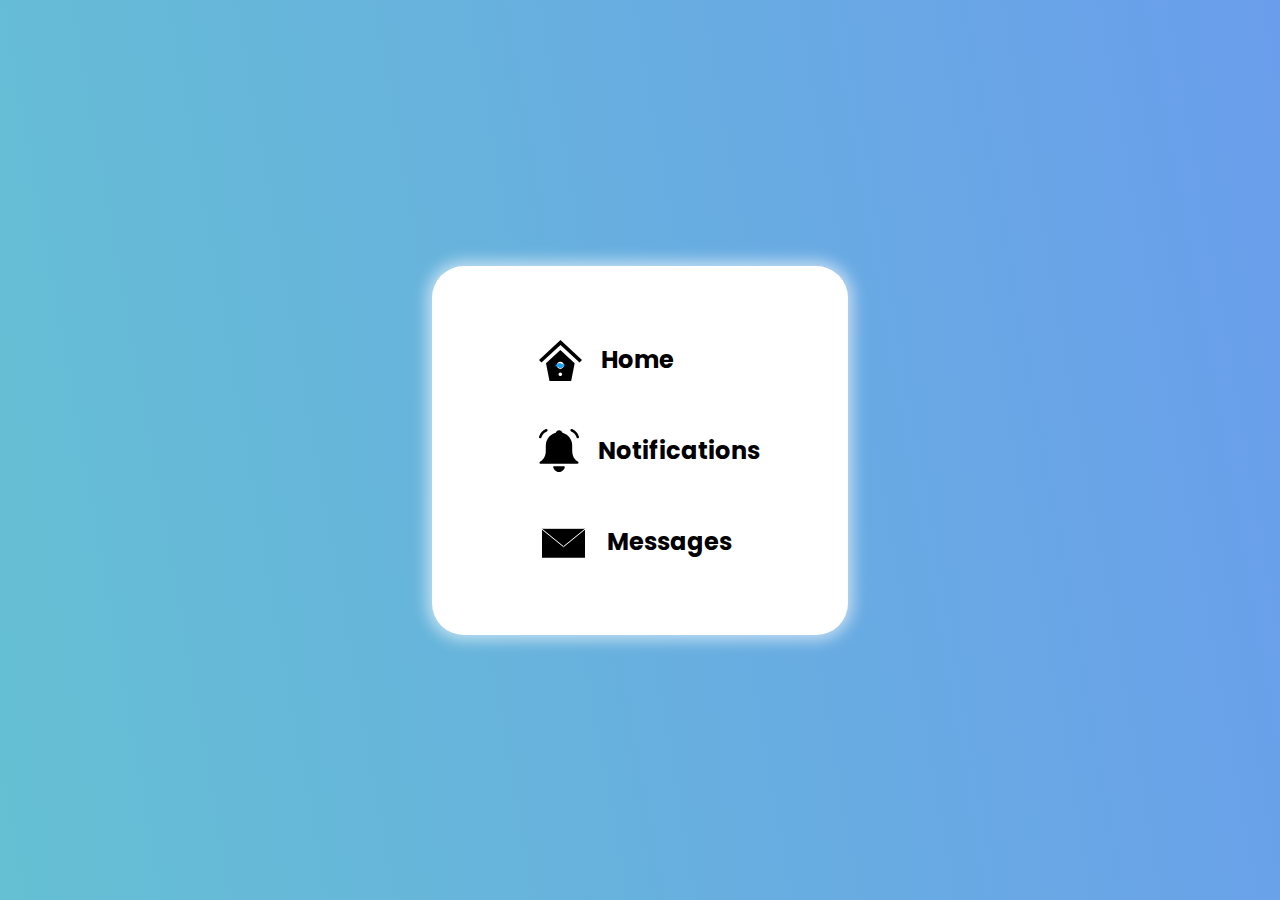
<file: Micro Animations Starter/index.html>
<!DOCTYPE html>
<html lang="en">
  <head>
    <meta charset="UTF-8" />
    <meta http-equiv="X-UA-Compatible" content="IE=edge" />
    <meta name="viewport" content="width=device-width, initial-scale=1.0" />
    <link rel="stylesheet" href="./style.css" />
    <link rel="preconnect" href="https://fonts.googleapis.com" />
    <link rel="preconnect" href="https://fonts.gstatic.com" crossorigin />
    <link
      href="https://fonts.googleapis.com/css2?family=Poppins:wght@400;500&display=swap"
      rel="stylesheet"
    />
    <title>Micro Animations</title>
  </head>
  <body>
    <div class="container">
      <div class="home">
        <svg
          class="home-svg"
          width="43"
          height="43"
          viewBox="0 0 43 43"
          fill="none"
          xmlns="http://www.w3.org/2000/svg"
        >
          <g clip-path="url(#clip0_48_12)">
            <path
              d="M35.6667 25.3372L32.0833 43.4384H10.5833L7 25.3372L21.3333 12L35.6667 25.3372ZM23.125 36.2717C23.125 35.2827 22.3223 34.48 21.3333 34.48C20.3443 34.48 19.5417 35.2827 19.5417 36.2717C19.5417 37.2607 20.3443 38.0634 21.3333 38.0634C22.3223 38.0634 23.125 37.2607 23.125 36.2717ZM24.9167 27.3134C24.9167 25.3336 23.3113 23.73 21.3333 23.73C19.3553 23.73 17.75 25.3336 17.75 27.3134C17.75 29.2932 19.3553 30.8967 21.3333 30.8967C23.3113 30.8967 24.9167 29.2932 24.9167 27.3134Z"
              fill="black"
              class="house"
            />
            <path
              d="M40.5615 24.5983L43 21.9735L21.5 2L0 21.9466L2.43846 24.5714L21.5 6.89125L40.5615 24.5983Z"
              fill="black"
              class="roof"
            />
            <path
              d="M17.9348 27.7602C19.853 28.0433 24.4903 28.4395 26.569 27.3798L26.5362 27.1464C25.9127 27.5201 24.8348 27.7425 24.2349 27.7078C23.5709 26.5062 22.5195 25.9994 21.1388 26.0008C20.3967 26.0015 20.0267 26.3267 19.3043 26.4966C18.4519 26.6971 17.6208 26.2382 17.1033 26.9249C16.7954 27.3336 16.3937 27.8013 16.2334 28.3563C17.4839 27.9968 18.3635 28.7398 19.8639 29.6312C22.0715 30.9426 24.0877 29.7852 24.4008 28.0415C22.7824 28.2473 18.7308 28.254 17.9348 27.7602Z"
              fill="#1DA1F2"
              class="left-feather feather"
            />
            <path
              d="M24.2067 27.203C22.2762 27.0206 17.6245 26.8676 15.6042 28.0347L15.6491 28.2661C16.2522 27.8602 17.317 27.5817 17.9179 27.585C18.6439 28.7502 19.7204 29.2012 21.0991 29.1276C21.8402 29.0881 22.1926 28.744 22.9051 28.5365C23.7458 28.2916 24.5998 28.7064 25.0807 27.9935C25.3668 27.5693 25.7435 27.0812 25.8745 26.5186C24.6445 26.943 23.7272 26.2471 22.1823 25.4354C19.909 24.2414 17.9562 25.5027 17.7347 27.2604C19.3402 26.9702 23.3858 26.7514 24.2067 27.203Z"
              fill="#1DA1F2"
              class="right-feather feather"
            />
          </g>
        </svg>
        <h2 class="home-title">Home</h2>
      </div>
      <div class="notifications">
        <svg
          class="notification-svg"
          width="40"
          height="43"
          viewBox="0 0 40 43"
          fill="none"
          xmlns="http://www.w3.org/2000/svg"
        >
          <g clip-path="url(#clip0_46_15)">
            <path
              d="M24.7731 4.17811C25.4758 4.46156 26.1511 4.801 26.7987 5.19643C26.8228 5.21392 26.8504 5.22792 26.8745 5.24542C27.4946 5.63384 28.0734 6.06076 28.6039 6.52268C29.7373 7.51299 30.6813 8.67478 31.4288 9.99053C31.8009 10.6484 32.1213 11.3343 32.3865 12.0412C32.6587 12.7725 32.8619 13.5179 32.9997 14.2842C33.1341 15.0541 33.203 15.8414 33.203 16.6498C33.203 18.2455 33.203 19.1098 33.203 19.2148C33.2064 20.0337 33.2099 20.835 33.2168 21.6154V21.6224C33.2202 22.3292 33.265 23.0396 33.3511 23.75C33.4373 24.4533 33.5613 25.1322 33.7232 25.7866C33.8851 26.4305 34.1056 27.0534 34.3778 27.6482C34.6602 28.2606 35.0047 28.8625 35.4078 29.4469H35.4113C35.8109 30.0208 36.3104 30.5912 36.9098 31.1511C37.5299 31.7285 38.2465 32.2989 39.0664 32.8518C39.5349 33.1702 39.6624 33.8176 39.3455 34.2935C39.1491 34.591 38.8253 34.7554 38.4945 34.7554V34.7589H29.2447H20.0017H10.7519H1.50547C0.937045 34.7589 0.478859 34.2935 0.478859 33.7161C0.478859 33.3382 0.678669 33.0057 0.97494 32.8238C1.80519 32.2534 2.5183 31.6865 3.11429 31.1266C3.70683 30.5702 4.20291 29.9998 4.60253 29.4119C4.61287 29.3944 4.62665 29.3769 4.64043 29.3629C5.02627 28.789 5.35699 28.2046 5.62915 27.6098C5.90819 27.0044 6.13212 26.3815 6.29748 25.7411C6.30092 25.7271 6.30437 25.7131 6.30781 25.7026C6.46628 25.0797 6.58686 24.4218 6.66954 23.7325C6.75222 23.0396 6.79701 22.3222 6.79701 21.5839V16.6498C6.79701 15.8554 6.86591 15.0681 7.00715 14.2807C7.1484 13.4969 7.35165 12.7445 7.62381 12.0272C7.89252 11.3098 8.21635 10.6204 8.59186 9.96254C9.34976 8.63278 10.2902 7.4815 11.4409 6.48419C12.0024 5.99778 12.6087 5.55336 13.2598 5.15793C13.9178 4.75901 14.6 4.42307 15.3027 4.15012C15.7919 3.96115 16.2983 3.80368 16.8151 3.67421C16.9908 3.04782 17.2939 2.54042 17.7246 2.15199C18.3171 1.61659 19.0957 1.35064 20.0637 1.36114C21.0215 1.36814 21.7966 1.63759 22.3822 2.17299C24.4527 4.04514 21.8758 3.01633 24.7731 4.17811Z"
              fill="black"
              class="bell"
            />
            <path
              d="M8.5575 0.787179C8.30602 0.146798 7.5929 -0.168143 6.96247 0.0873093C5.2503 0.78018 3.80684 1.753 2.64587 3.01626C1.4849 4.28303 0.61676 5.83674 0.0552236 7.69139C-0.144587 8.34927 0.220584 9.04914 0.868246 9.2521C1.51591 9.45507 2.20491 9.08414 2.40472 8.42626C2.85257 6.94603 3.53813 5.71426 4.44761 4.72045C5.36054 3.72663 6.50428 2.96027 7.8685 2.40738C8.49894 2.15193 8.80899 1.42756 8.5575 0.787179Z"
              fill="black"
              class="left-soundwave wave"
            />
            <path
              d="M25.1003 40.0291C25.4242 39.4587 25.6481 38.8359 25.7755 38.157C25.7893 38.101 25.7997 38.045 25.8031 37.9855C25.8031 37.6321 25.5206 37.3486 25.1761 37.3486H14.8342C14.8342 37.3486 14.7343 37.3591 14.724 37.3591C14.3863 37.4221 14.159 37.7511 14.221 38.094C14.345 38.8009 14.5724 39.4447 14.9065 40.0291C15.2407 40.6135 15.6748 41.1384 16.2156 41.6038C16.7531 42.0693 17.3422 42.4157 17.976 42.6501C18.6099 42.8811 19.2851 43.0001 20.0017 43.0001C20.7148 43.0001 21.39 42.8846 22.0274 42.6501C22.6647 42.4157 23.2504 42.0658 23.7912 41.6038C24.3286 41.1419 24.7662 40.6135 25.1003 40.0291Z"
              fill="black"
              class="ringer"
            />
            <path
              d="M31.437 0.788644C31.1855 1.42902 31.4955 2.15339 32.126 2.40884C33.4902 2.96174 34.6339 3.7281 35.5469 4.72541C36.4564 5.71573 37.1419 6.9475 37.5898 8.43122C37.7896 9.0891 38.4786 9.46003 39.1262 9.25707C39.7739 9.05411 40.1391 8.35424 39.9393 7.69636C39.3812 5.8452 38.5096 4.29149 37.3486 3.02123C36.1876 1.75446 34.7442 0.781645 33.032 0.0887742C32.4016 -0.166678 31.6885 0.148263 31.437 0.788644Z"
              fill="black"
              class="right-soundwave wave"
            />
          </g>
        </svg>
        <h2 class="notification-title">Notifications</h2>
      </div>
      <div class="messages">
        <svg
          class="messages-svg"
          width="49"
          height="43"
          viewBox="0 0 49 43"
          fill="none"
          xmlns="http://www.w3.org/2000/svg"
        >
          <rect x="3" y="10" width="43" height="27" fill="#272727" />
          <rect
            class="note"
            x="9"
            y="28"
            width="31"
            height="9"
            fill="#1DA1F2"
          />
          <path
            d="M24.5 27.3893L3 9.96533V37.6251H46V9.96533L24.5 27.3893Z"
            fill="black"
          />
          <path
            d="M24.1846 26.388L24.5 26.6444L24.8154 26.388L46.033 9.13796L47.1252 8.25L45.7176 8.25L3.28238 8.25L1.87477 8.25L2.96696 9.13796L24.1846 26.388Z"
            fill="black"
            stroke="white"
            class="flap"
          />
        </svg>
        <h2 class="message-title">Messages</h2>
      </div>
    </div>
    <script
      src="https://cdnjs.cloudflare.com/ajax/libs/gsap/3.8.0/gsap.min.js"
      integrity="sha512-eP6ippJojIKXKO8EPLtsUMS+/sAGHGo1UN/38swqZa1ypfcD4I0V/ac5G3VzaHfDaklFmQLEs51lhkkVaqg60Q=="
      crossorigin="anonymous"
      referrerpolicy="no-referrer"
    ></script>
    <script src="app.js"></script>
  </body>
</html>
</file>
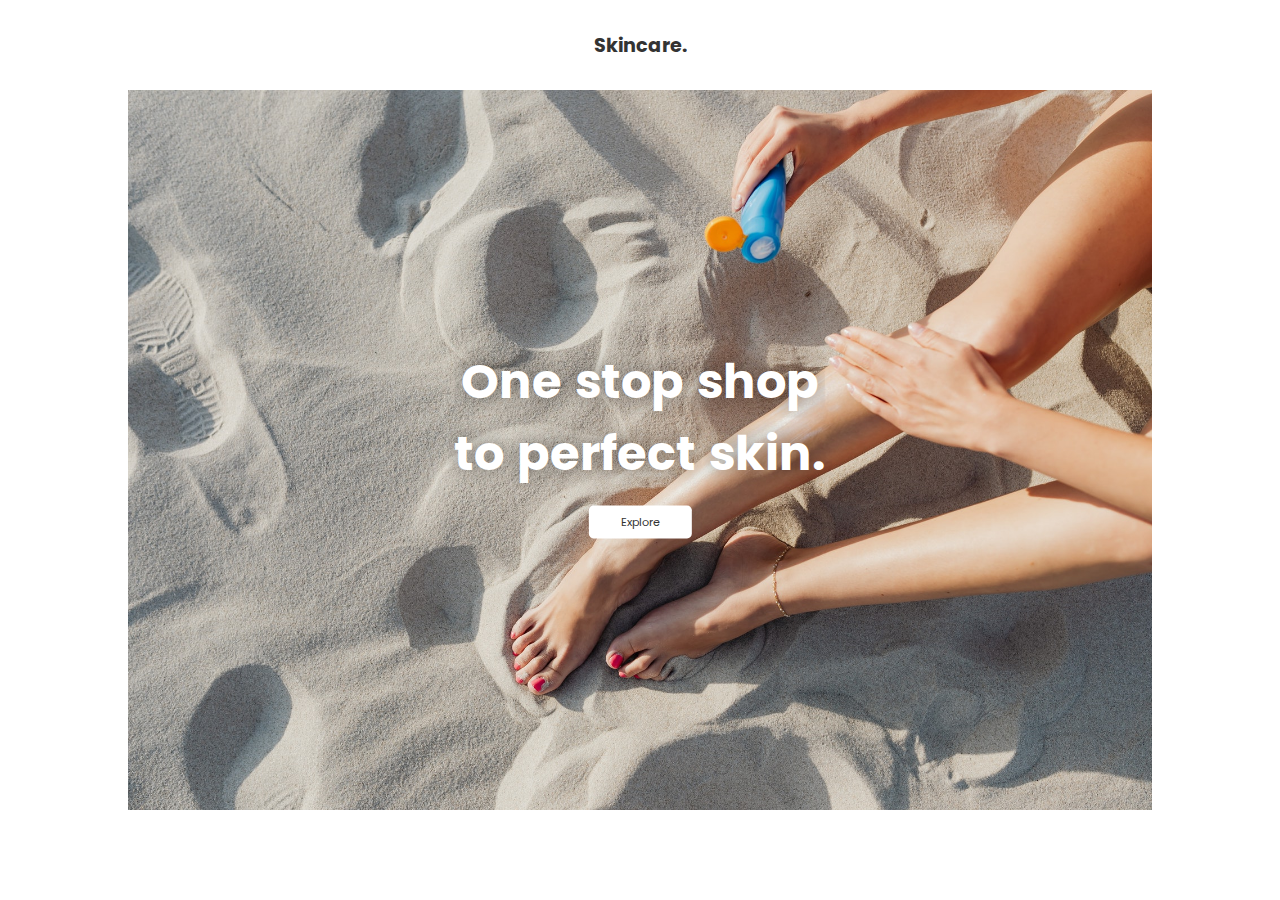
<file: Text Reveal Starter/index.html>
<!DOCTYPE html>
<html lang="en">
  <head>
    <meta charset="UTF-8" />
    <meta http-equiv="X-UA-Compatible" content="IE=edge" />
    <meta name="viewport" content="width=device-width, initial-scale=1.0" />
    <title>Text Animations</title>
    <link rel="preconnect" href="https://fonts.googleapis.com" />
    <link rel="preconnect" href="https://fonts.gstatic.com" crossorigin />
    <link
      href="https://fonts.googleapis.com/css2?family=Poppins:wght@300;400;500&display=swap"
      rel="stylesheet"
    />
    <link rel="stylesheet" href="./style.css" />
  </head>
  <body>
    <nav><h1 class="logo">Skincare.</h1></nav>
    <div class="hero-section">
      <img src="./hero.jpg" class="hero-img" alt="" />
      <div class="cta">
        <div class="cta-text">
          <h2><span class="cta1">One</span></h2>
          <h2><span class="cta2">stop</span></h2>
          <h2><span class="cta3">shop</span></h2>
        </div>
        <div class="cta-text">
          <h2><span class="cta4">to</span></h2>
          <h2><span class="cta5">perfect</span></h2>
          <h2><span class="cta6">skin.</span></h2>
        </div>
        <button class="cta-button">Explore</button>
      </div>
    </div>
    <script
      src="https://cdnjs.cloudflare.com/ajax/libs/gsap/3.8.0/gsap.min.js"
      integrity="sha512-eP6ippJojIKXKO8EPLtsUMS+/sAGHGo1UN/38swqZa1ypfcD4I0V/ac5G3VzaHfDaklFmQLEs51lhkkVaqg60Q=="
      crossorigin="anonymous"
      referrerpolicy="no-referrer"
    ></script>
    <script src="./app.js"></script>
  </body>
</html>
</file>
<file: Cookie Popup Starter/style.css>
* {
  margin: 0;
  padding: 0;
  box-sizing: border-box;
}

.cookie-container {
  background: linear-gradient(260deg, #9b6c50 0%, #4f2626 100%);
  position: absolute;
  top: 50%;
  left: 50%;
  transform: translate(-50%, -50%);
  color: white;
  display: flex;
  align-items: center;
  justify-content: space-between;
  width: 25rem;
  height: 10rem;
  border-radius: 1.2rem;
  padding: 1rem;
  font-family: "Poppins", sans-serif;
  overflow: hidden;
}

svg {
}

.cookie {
  transform: scale(0.8);
  overflow: visible;
}

.text {
  width: 70%;
}

.cookie-title {
  font-size: 1.2rem;
  font-weight: lighter;
}

.cookie-subtitle {
  font-size: 0.8rem;
  padding: 0.5rem 0rem;
}

button {
  border-style: none;
  padding: 0.5rem 1rem;
  color: #4f2626;
  font-family: "Poppins", sans-serif;
  font-size: 0.8rem;
  border-radius: 0.3rem;
  cursor: pointer;
}
</file>
<file: Forms Starter/style.css>
* {
  margin: 0;
  padding: 0;
  box-sizing: border-box;
}

body {
  display: flex;
  justify-content: center;
  align-items: center;
  height: 100vh;
  font-family: "Poppins", sans-serif;
  background: linear-gradient(90deg, #6190e8, #a7bfe8);
}

form {
  display: flex;
  height: 40vh;
  width: 40vw;
  background-color: #fff;
  color: #777474;
  border-radius: 2rem;
  padding: 3rem 5rem;
  position: relative;
}

@media (max-width: 1400px) {
  form {
    width: 60vw;
    padding: 2rem 3rem;
  }
}

@media (max-width: 902px) {
  #character {
    display: none;
  }
  .promo-container {
    align-items: flex-start;
  }
  div > .checkbox-label {
    width: 100%;
  }
}

@media (max-width: 812px) {
  form {
    width: 70vw;
    min-height: 60vh;
    flex-direction: column;
  }
}

.title {
  color: #6391e8;
}

.contact-right,
.contact-left {
  flex-grow: 1;
}

.contact-right {
  display: flex;
  flex-direction: column;
  justify-content: space-between;
}

.input {
  width: 100%;
  height: 100%;
  position: absolute;
  top: 0;
  border: none;
  outline: none;
  color: #777474;
  font-size: 0.7rem;
}

.input-container {
  position: relative;
  margin: 0.5rem 0;
}

.placeholder {
  position: relative;
  z-index: 1;
  pointer-events: none;
  padding: 0.3rem 0;
  font-size: 0.8rem;
  opacity: 0.6;
  transform-origin: left;
}

.line-svg {
  position: absolute;
  left: 0;
  bottom: 0;
  overflow: visible;
  opacity: 0.8;
  max-width: 100%;
}

.checkbox-label {
  font-size: 0.7rem;
}

.promo-container {
  position: relative;
  display: flex;
}

.checkbox {
  opacity: 0;
  cursor: pointer;
  z-index: 3;
}

.checkbox-label {
  padding-left: 0.5rem;
}

.checkbox-container {
  position: relative;
  width: 1rem;
  height: 1rem;
  border-radius: 3px;
  overflow: hidden;
}

.checkmark,
.checkbox {
  position: absolute;
  bottom: 0;
  left: 0;
  width: 100%;
  height: 100%;
  border: 2px solid #c5c5c5;
}

.checkbox-fill {
  position: absolute;
  background-color: #6391e8;
  width: 100%;
  height: 100%;
  top: 100%;
}

.tick-mark {
  position: absolute;
  top: 50%;
  left: 50%;
  transform: translate(-50%, -50%) scale(0.6);
  z-index: 2;
}

button {
  font-family: "Poppins", sans-serif;
  font-weight: 500;
  font-size: 0.6rem;
  background-color: #6190e8;
  border-radius: 0.2rem;
  border-style: none;
  padding: 0.5rem 2.5rem;
  color: white;
  cursor: pointer;
  margin-top: 1rem;
  align-self: flex-start;
}

#character {
  position: absolute;
  transform: scale(0.7) translate(0, 30%);
  bottom: 0;
  left: 0;
  transform-origin: bottom;
}

.submitted {
  position: absolute;
  left: 50%;
  top: 50%;
  transform: translate(-50%, -50%);
  color: #777474;
  font-size: 1rem;
  pointer-events: none;
  text-align: center;
  opacity: 0;
}
</file>
<file: Micro Animations Starter/style.css>
* {
  margin: 0;
  padding: 0;
  box-sizing: border-box;
}

body {
  background: linear-gradient(260deg, #6a9eec, #65c0d3);
  min-height: 100vh;
  display: flex;
  justify-content: center;
  align-items: center;
  font-family: "Poppins", sans-serif;
}

.container {
  background: #fff;
  border-radius: 2rem;
  padding: 3rem;
  box-shadow: 0px 0px 15px 5px rgba(255 255 255 /0.6);
}

.container > * {
  display: flex;
  align-items: center;
  justify-content: start;
  padding: 1.5rem 2.5rem;
}

.container > * > * {
  margin-left: 1.2rem;
  cursor: pointer;
}

.notification-svg,
.messages-svg {
  overflow: visible;
}
</file>
<file: Text Reveal Starter/style.css>
* {
  margin: 0;
  padding: 0;
  box-sizing: border-box;
}

body {
  font-family: "Poppins", sans-serif;
}

nav {
  height: 10vh;
  display: flex;
  align-items: center;
  justify-content: center;
}

.logo {
  font-size: 1.2rem;
  color: #333;
  overflow: hidden;
}

.hero-section {
  height: 80vh;
  padding: 0% 10%;
}

.hero-section img {
  width: 100%;
  height: 100%;
  object-fit: cover;
}

.cta {
  position: absolute;
  top: 50%;
  left: 50%;
  transform: translate(-50%, -50%);
  color: white;
  display: flex;
  flex-direction: column;
  justify-content: center;
  align-items: center;
}

.cta-text {
  display: flex;
  font-size: 2rem;
}

.cta-text span {
  padding: 0rem 0.4rem;
  text-shadow: rgba(0 0 0 /0.4) 0px 0px 20px;
  display: inline-block;
}

.cta-text h2 {
  overflow: hidden;
}

.cta-button {
  margin: 1rem;
  padding: 0.5rem 2rem;
  background-color: white;
  font-family: "Poppins";
  border-style: none;
  border-radius: 0.3rem;
  color: #333;
  font-size: 0.7rem;
}
</file>
